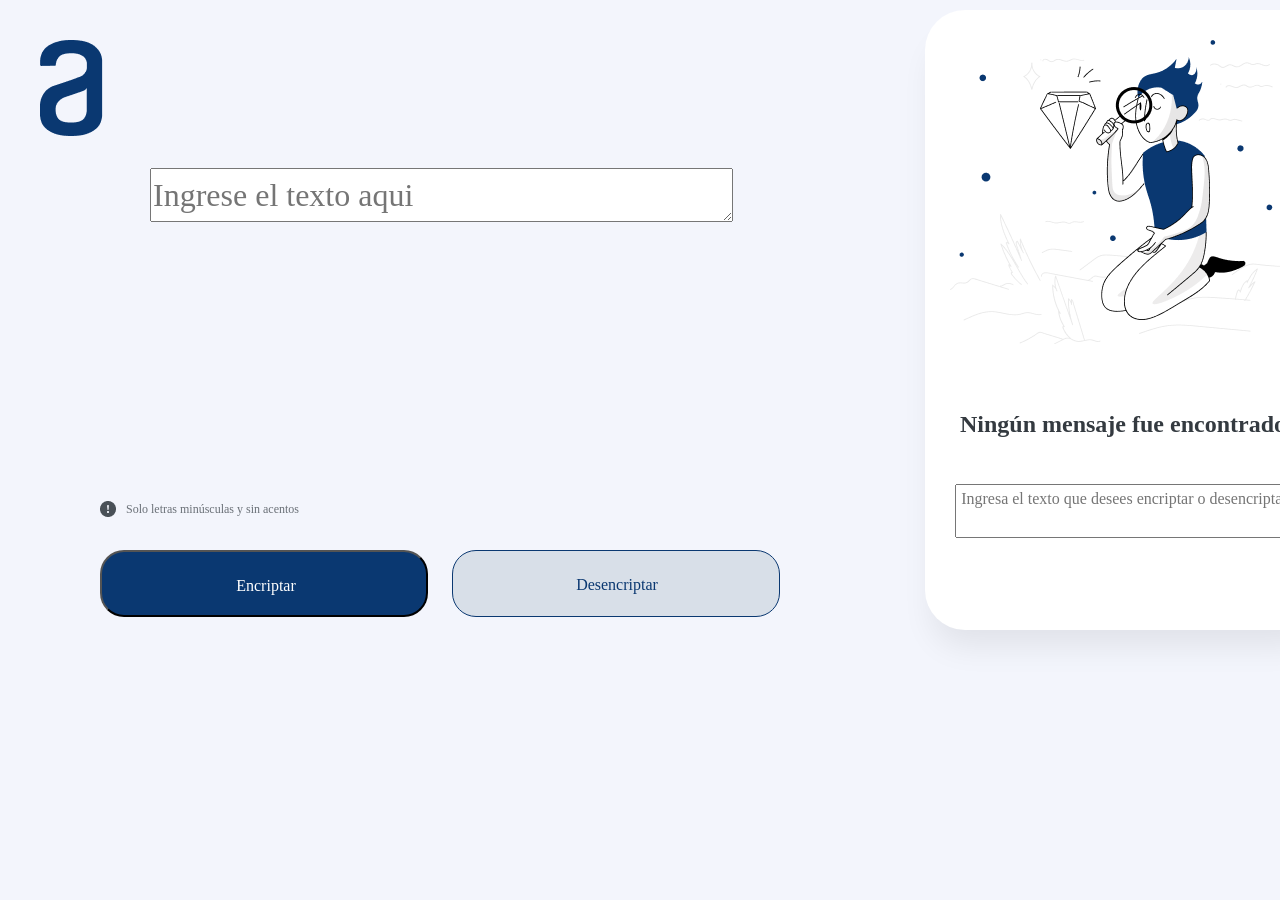
<file: index.html>
<!DOCTYPE html>
<html lang="en">
<head>
    <meta charset="UTF-8">
    <meta http-equiv="X-UA-Compatible" content="IE=edge">
    <meta name="viewport" content="width=device-width, initial-scale=1.0">
    <link rel="stylesheet" href="Encriptador.css">
    <link rel="stylesheet" href="reset.css">
    <title>Encriptador</title>
</head>

<body>

    <header class="Logo">
        <img src="Imagenes/logo.png" alt="Logo"/>
    </header>

    <main>
        <section class="mensaje-Caja1">
            <textarea type="text" id="CajaText" class="CajaText" placeholder="Ingrese el texto aqui"></textarea>
            <p id="aviso"><img src="Imagenes/exclamacion.png" alt="signo de exclamacion"/><span id="txt-minusculas">Solo letras minúsculas y sin acentos</span></p>
            <div class="botones">
                <button class="encriptar" onclick="encriptar()"><span id="txt-enc">Encriptar</span></button>
                <button class="desencriptar" onclick="desencriptar()"><span id="txt-desenc">Desencriptar</span></button>
            </div>
        </section>   
        
        <section class="mensaje-Caja2">
            <img id="muñeco" src="Imagenes/muneco.png" alt="muñeco"/>
            <div id="anuncios">
                <h2 id="subt" class="Subt">Ningún mensaje fue encontrado</h2>
                <textarea id="resultado" class="info" placeholder="Ingresa el texto que desees encriptar o desencriptar."></textarea>
                <button id="copiar" class="copiar" onclick="copiar()">Copiar</button>
            </div>
        </section> 
    </main>

    <script src="Encriptador.js"></script>
</body>
</html>
</file>
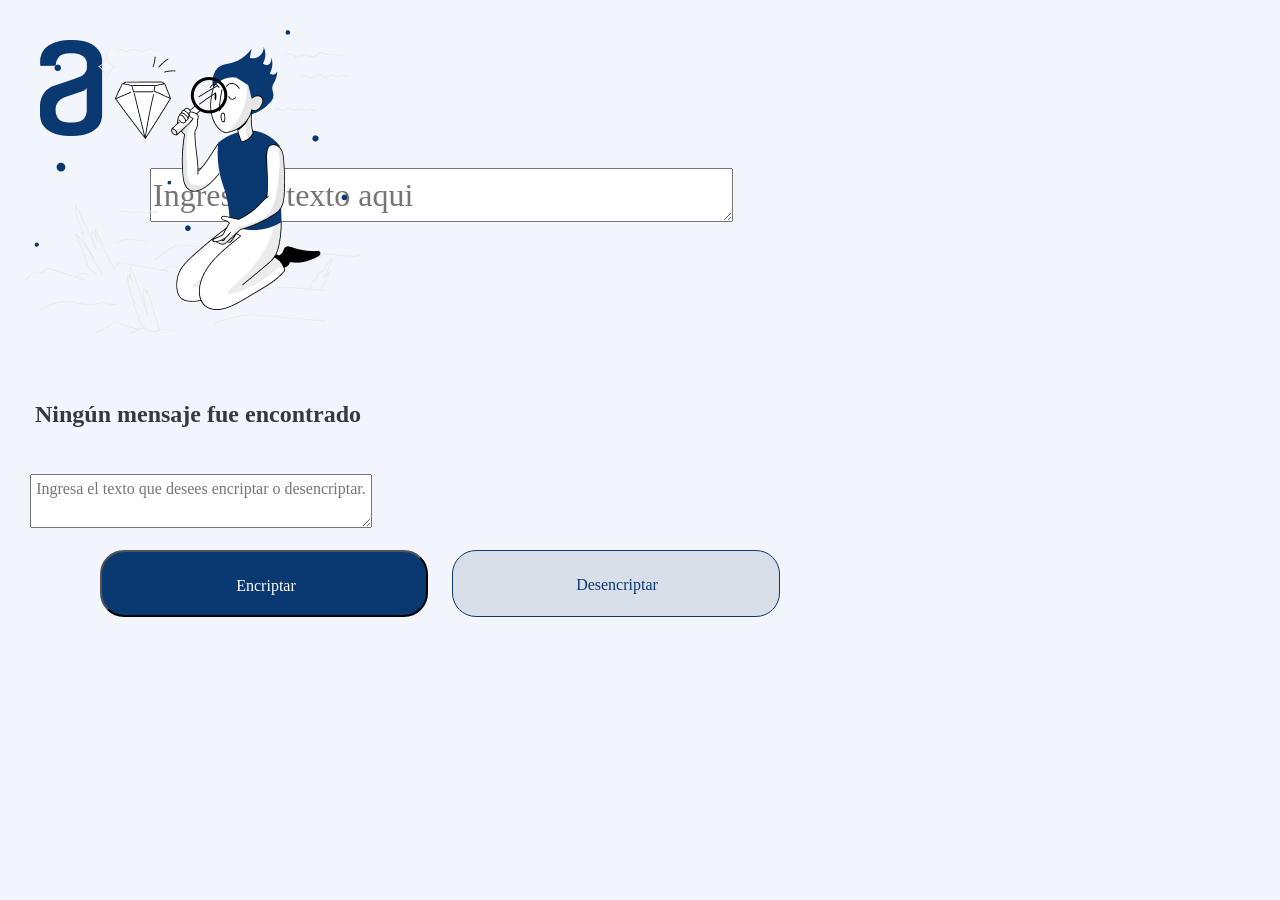
<file: Encriptador.html>
<!DOCTYPE html>
<html lang="en">
<head>
    <meta charset="UTF-8">
    <meta http-equiv="X-UA-Compatible" content="IE=edge">
    <meta name="viewport" content="width=device-width, initial-scale=1.0">
    <link rel="stylesheet" href="Encriptador.css">
    <link rel="stylesheet" href="/reset.css">
    <title>Encriptador</title>
</head>

<body>
    <header class="Logo">
        <img id="#ImgLogo" src="/Imagenes/VectorLogo.png" alt="Logo"/>
    </header>

    <main>
        <section>
            <textarea type="text" id="CajaText" class="CajaText" placeholder="Ingrese el texto aqui"></textarea>
            <p id="aviso"><img src="/Imagenes/exclamacion.png" alt="signo de exclamacion"><span id="txt-minusculas">Solo letras minúsculas y sin acentos</span></p>
            <div class="botones">
                <button class="encriptar" onclick="encriptar()"><span id="txt-enc">Encriptar</span></button>
                <button class="desencriptar" onclick="desencriptar()"><span id="txt-desenc">Desencriptar</span></button>
            </div>
        </section>   
        
        <section class="mensaje-Caja">
            <img id="muñeco" src="/Imagenes/Muñeco.png" alt="muñeco"/>
            <div id="anuncios">
                <h2 id="subt" class="Subt">Ningún mensaje fue encontrado</h2>
                <textarea id="resultado" class="info" rows="8" cols="70" placeholder="Ingresa el texto que desees encriptar o desencriptar."></textarea>
            </div>
            <button id="copiar" class="copiar" onclick="copiar()">Copiar</button>
        </section> 
    </main>

    <script src="/Encriptador.js"></script>
</body>
</html>
</file>
<file: Encriptador.css>
body{
    position: relative;
    width: 1340px;
    height: 650px;  

    background: #F3F5FC;
}

main {
    display: flex;
    margin-left: 1%;
    margin-bottom: 1%;
} 

.Logo{
    display: flex;
    flex-direction: column;
    align-items: flex-start;
    padding: 0px;
    gap: 40px;

    position: absolute;
    width: 120px;
    height: 48px;
    left: 40px;
    top: 40px;
}

.CajaText{
    position: absolute;
    width: 577px;
    height: 48px;
    left: 150px;
    top: 168px;
    
    font-family: 'Inter';
    font-style: normal;
    font-weight: 400;
    font-size: 32px;
    line-height: 150%;
    
    color: #0A3871;
}

#aviso{
    display: flex;
    flex-direction: row;
    align-items: center;
    padding: 0px;
    gap: 10px;
    
    position: absolute;
    width: 229px;
    height: 18px;
    left: 100px;
    top: 500px;
}

#txt-minusculas{
    width: 205px;
    height: 18px;

    font-family: 'Inter';
    font-style: normal;
    font-weight: 400;
    font-size: 12px;
    line-height: 150%;

    color: #495057;

    opacity: 0.8;

    flex: none;
    order: 1;
    flex-grow: 0;
}

.botones {
    display: flex;
    flex-direction: row;
    align-items: flex-start;
    gap: 24px;
    
    position: absolute;
    width: 500px;
    height: 60px;
    left: 100px;
    top: 550px;
}

.encriptar {
    display: flex;
    flex-direction: row;
    align-items: flex-start;
    padding: 24px;
    gap: 8px;
    
    width: 328px;
    height: 67px;
    
    background: #0A3871;
    border-radius: 24px;
    
    flex: none;
    order: 0;
    flex-grow: 0;
}

#txt-enc{
    width: 280px;
    height: 19px;

    font-family: 'Inter';
    font-style: normal;
    font-weight: 400;
    font-size: 16px;
    line-height: 19px;
    text-align: center;

    color: #FFFFFF;

    flex: none;
    order: 0;
    flex-grow: 1;
}

.desencriptar {
    box-sizing: border-box;
    
    display: flex;
    flex-direction: row;
    align-items: flex-start;
    padding: 24px;
    gap: 8px;
    
    width: 328px;
    height: 67px;
    
    background: #D8DFE8;
    
    border: 1px solid #0A3871;
    border-radius: 24px;
    
    flex: none;
    order: 1;
    flex-grow: 0;
}

#txt-desenc{
    width: 280px;
    height: 19px;

    font-family: 'Inter';
    font-style: normal;
    font-weight: 400;
    font-size: 16px;
    line-height: 19px;
    text-align: center;

    color: #0A3871;

    flex: none;
    order: 0;
    flex-grow: 1;
}

.mensaje-Caja2 {
    position: absolute;
    width: 400px;
    height: 620px;
    left: 925px;
    top: 10px;
    background: #FFFFFF;
    box-shadow: 0px 24px 32px -8px rgba(0, 0, 0, 0.08);
    border-radius: 40px;
}

#muñeco{
    position: absolute;
    width: 336px;
    height: 304px;
    left: 25px;
    top: 30px;
}

#anuncios{
    display: flex;
    flex-direction: column;
    align-items: flex-start;
    padding: 0px;
    gap: 16px;

    position: absolute;
    width: 300px;
    height: 122px;
    left: 30px;
    top: 400px;
}

.Subt{
    width: 336px;
    height: 58px;
    
    font-family: 'Inter';
    font-style: normal;
    font-weight: 700;
    font-size: 24px;
    line-height: 120%;
    
    text-align: center;
    
    color: #343A40;
    
    flex: none;
    order: 0;
    align-self: stretch;
    flex-grow: 0;
}

.info{
    width: 336px;
    height: 48px;
    
    font-family: 'Inter';
    font-style: normal;
    font-weight: 400;
    font-size: 16px;
    line-height: 150%;

    text-align: center;
    
    color: #495057;
    
    flex: none;
    order: 1;
    align-self: stretch;
    flex-grow: 0;
}

.copiar {
    box-sizing: border-box;
    
    display: none;
    flex-direction: row;
    align-items: flex-start;
    padding: 24px;
    gap: 8px;
    
    background: #D8DFE8;
    
    border: 1px solid #0A3871;
    border-radius: 24px;
    
    flex: none;
    order: 1;
    flex-grow: 0;
    
    position: absolute;
    width: 100px;
    height: 67px;
    left: 140px;
    top: 50px;
}


@media screen and (max-width:480px){
    body{
        position: relative;
        width: 375px;
        height: 933px;
    
        background: #F3F5FC;
    }

    header{
        position: absolute;
        width: 375px;
        height: 96px;
        left: 0px;
        top: 0px;
    }

    .Logo{
        position: absolute;
        left: 40%;
        top: 1%;
        bottom: 25%;
    }

    .mensaje-Caja2 {
        display: flex;
        flex-direction: column;
        align-items: flex-start;
        padding: 32px;
        gap: 32px;
        
        position: absolute;
        width: 300px;
        height: 186px;
        left: 1px;
        top: 660px;
        
        background: none;
    }

    #anuncios{
        display: flex;
        flex-direction: column;
        align-items: flex-start;
        padding: 0px;
        gap: 16px;
    
        width: 263px;
        height: 122px;
        left: 1px;
        top: 30px;
        
        flex: none;
        order: 0;
        align-self: stretch;
        flex-grow: 0;
    }

    #muñeco{
        display: none;
    }

    #aviso{
        display: flex;
        flex-direction: row;
        align-items: center;
        padding: 0px;
        gap: 8px;
        
        position: absolute;
        width: 229px;
        height: 18px;
        left: 16px;
        top: 451px;
    }

    .botones {
        display: flex;
        flex-direction: column;
        align-items: flex-start;
        padding: 0px;
        gap: 24px;
        
        position: absolute;
        width: 343px;
        height: 158px;
        left: 16px;
        top: 485px;
    }

    .CajaText{
        position: absolute;
        width: 343px;
        height: 48px;
        left: 16px;
        top: 160px;
        
        font-family: 'Inter';
        font-style: normal;
        font-weight: 400;
        font-size: 32px;
        line-height: 150%;
        
        color: #0A3871;
    }

    .copiar {
        box-sizing: border-box;
        
        display: flex;
        flex-direction: row;
        align-items: flex-start;
        padding: 24px;
        gap: 8px;
        
        width: 90px;
        height: 67px;  
        top: 140px;
        
        border: 1px solid #0A3871;
        border-radius: 24px;
        
        flex: none;
        order: 1;
        align-self: stretch;
        flex-grow: 0;
    }

}
</file>
